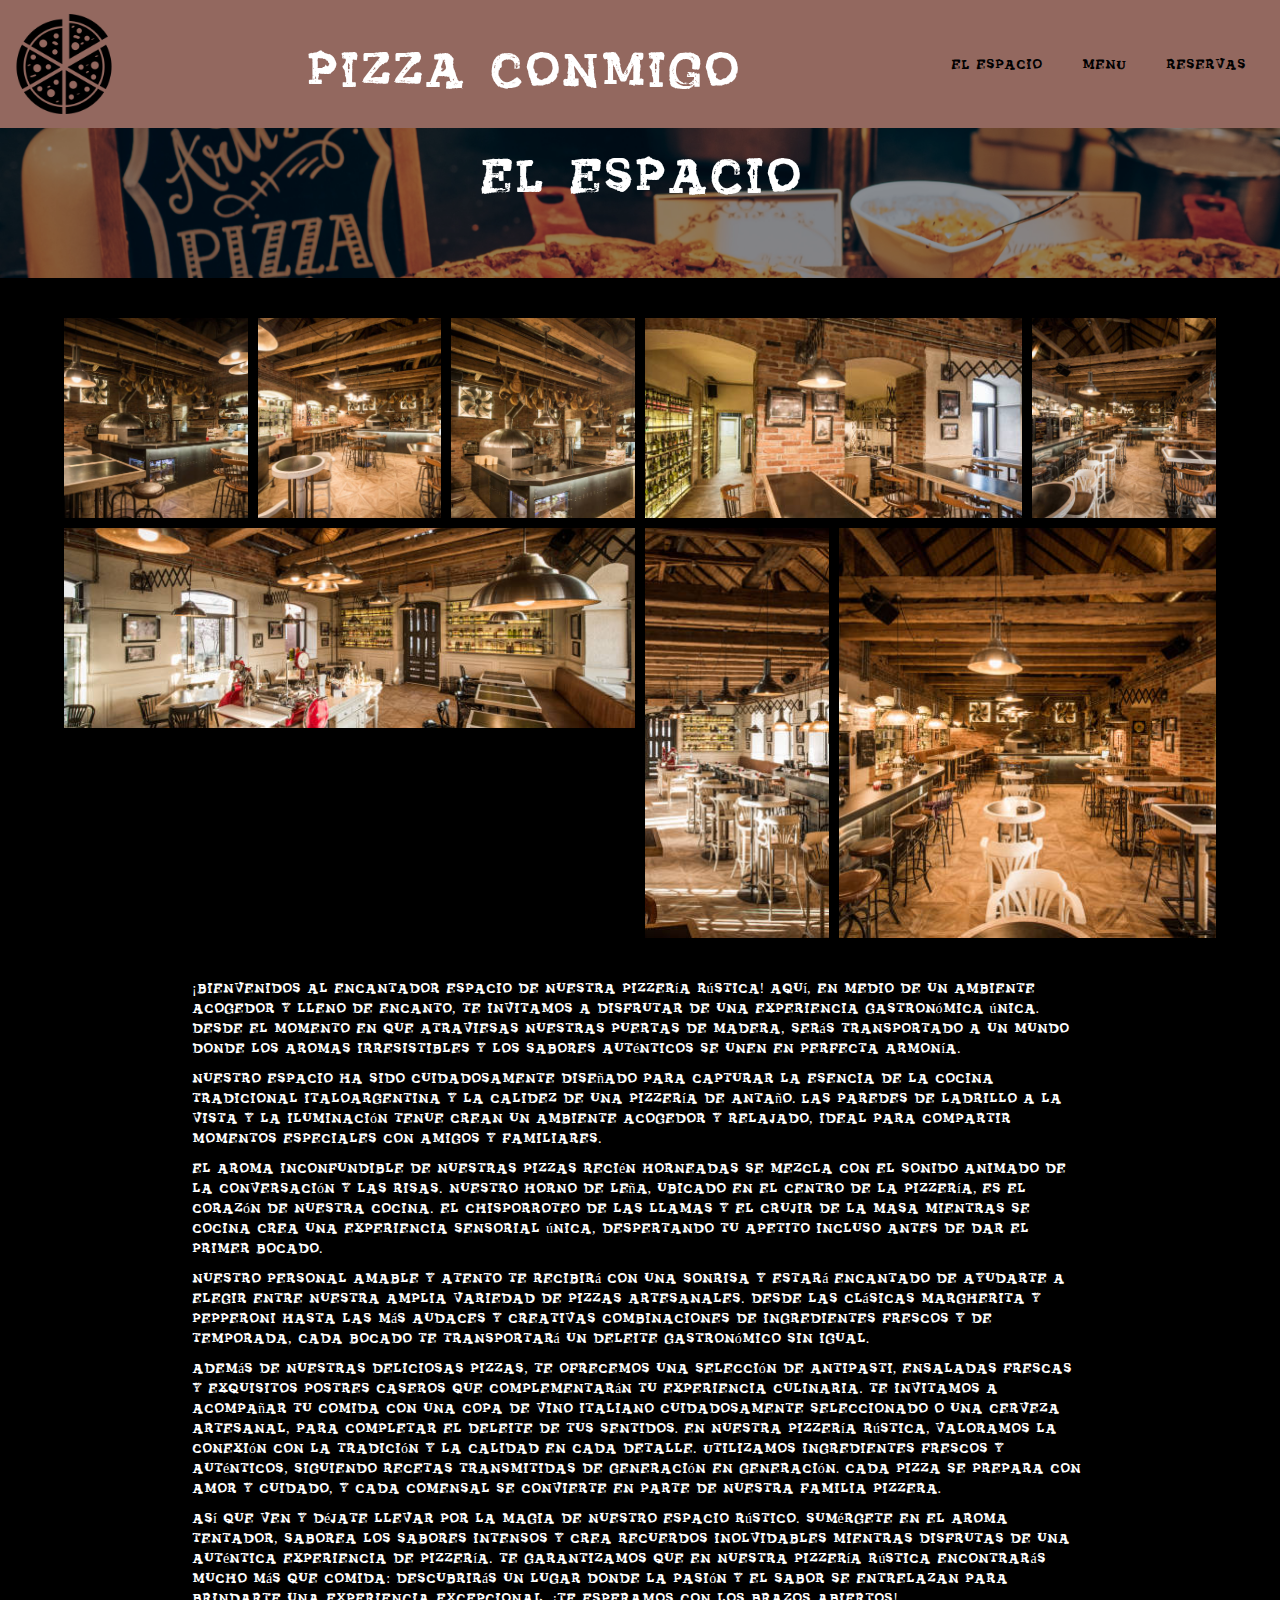
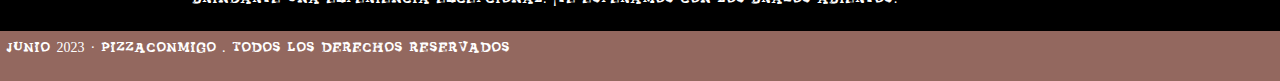
<file: espacio.html>
<!DOCTYPE html>
<html lang="en">
<head>
	<meta charset="UTF-8">
	<meta name="viewport" content="width=device-width, initial-scale=1.0">
	<title>El Espacio</title>
	<link rel="stylesheet" href="index.css">
	<link rel="stylesheet" href="responsive.css">
	<link rel="stylesheet" href="https://maxcdn.bootstrapcdn.com/bootstrap/3.3.0/css/bootstrap.min.css">
</head>
<body>
	<div class="cabecera">
		<section class="top-nav">
	      <a id="logo" title="Inicio" href="index.html"><img src="./images/logopizza.png"></a>
	      <h1 class="titulo">PIZZA CONMIGO</h1>
	    <input id="menu-toggle" type="checkbox" />
	    <label class='menu-button-container' for="menu-toggle">
	    <div class='menu-button'></div>
	  	</label>
	    <ul class="menu">
	      <li><a href="espacio.html">EL ESPACIO</a></li>
		  <li><a href="menu.html">MENU</a></li>
		  <li><a href="reservas.html">RESERVAS</a></li>
	    </ul>
	  </section>
	</div>
	<div class="contenedor contenedorReservas">
		<h1>EL ESPACIO</h1>	
	</div>
	<br><br>
	<div class="grid-gallery">
        <a class="grid-gallery__item" href="#">
            <img class="grid-gallery__image" src="fotos/cocina1.jpg">
        </a>
        <a class="grid-gallery__item" href="#">
            <img class="grid-gallery__image" src="fotos/cocina2.jpg">
        </a>
		<a class="grid-gallery__item" href="#">
            <img class="grid-gallery__image" src="fotos/cocina3.jpg">
        </a>
		<a class="grid-gallery__item" href="#">
            <img class="grid-gallery__image" src="fotos/mesasaltas.jpg">
        </a>
		<a class="grid-gallery__item" href="#">
            <img class="grid-gallery__image" src="fotos/salon1.jpg">
        </a>
		<a class="grid-gallery__item" href="#">
            <img class="grid-gallery__image" src="fotos/salon2.jpg">
        </a>
		<a class="grid-gallery__item" href="#">
            <img class="grid-gallery__image" src="fotos/salon3.jpg">
        </a>
		<a class="grid-gallery__item" href="#">
            <img class="grid-gallery__image" src="fotos/saloncocina1.jpg">
        </a>
    </div>
	<br><br>
	<div class="contenedorEspacio">
		<p>¡Bienvenidos al encantador espacio de nuestra pizzería rústica! Aquí, en medio de un ambiente acogedor y lleno de encanto, te invitamos a disfrutar de una experiencia gastronómica única. Desde el momento en que atraviesas nuestras puertas de madera, serás transportado a un mundo donde los aromas irresistibles y los sabores auténticos se unen en perfecta armonía.</p>
		<p>Nuestro espacio ha sido cuidadosamente diseñado para capturar la esencia de la cocina tradicional italoargentina y la calidez de una pizzería de antaño. Las paredes de ladrillo a la vista y la iluminación tenue crean un ambiente acogedor y relajado, ideal para compartir momentos especiales con amigos y familiares.</p>	
		<p>El aroma inconfundible de nuestras pizzas recién horneadas se mezcla con el sonido animado de la conversación y las risas. Nuestro horno de leña, ubicado en el centro de la pizzería, es el corazón de nuestra cocina. El chisporroteo de las llamas y el crujir de la masa mientras se cocina crea una experiencia sensorial única, despertando tu apetito incluso antes de dar el primer bocado.</p>		
		<p>Nuestro personal amable y atento te recibirá con una sonrisa y estará encantado de ayudarte a elegir entre nuestra amplia variedad de pizzas artesanales. Desde las clásicas Margherita y Pepperoni hasta las más audaces y creativas combinaciones de ingredientes frescos y de temporada, cada bocado te transportará un deleite gastronómico sin igual.</p>		
		<p>Además de nuestras deliciosas pizzas, te ofrecemos una selección de antipasti, ensaladas frescas y exquisitos postres caseros que complementarán tu experiencia culinaria. Te invitamos a acompañar tu comida con una copa de vino italiano cuidadosamente seleccionado o una cerveza artesanal, para completar el deleite de tus sentidos. En nuestra pizzería rústica, valoramos la conexión con la tradición y la calidad en cada detalle. Utilizamos ingredientes frescos y auténticos, siguiendo recetas transmitidas de generación en generación. Cada pizza se prepara con amor y cuidado, y cada comensal se convierte en parte de nuestra familia pizzera.</p>		
		<p>Así que ven y déjate llevar por la magia de nuestro espacio rústico. Sumérgete en el aroma tentador, saborea los sabores intensos y crea recuerdos inolvidables mientras disfrutas de una auténtica experiencia de pizzería. Te garantizamos que en nuestra pizzería rústica encontrarás mucho más que comida: descubrirás un lugar donde la pasión y el sabor se entrelazan para brindarte una experiencia excepcional. ¡Te esperamos con los brazos abiertos!</p>
	</div>

	<div class="pie">
		<div class="pieContent">
			<p>Junio 2023 · pizzaconmigo . <a href="https://www.aepd.es/es/politica-de-privacidad-y-aviso-legal"  target="_blank">Todos los derechos reservados</a></p>
		</div>
	</div>
</body>
</html>
</file>
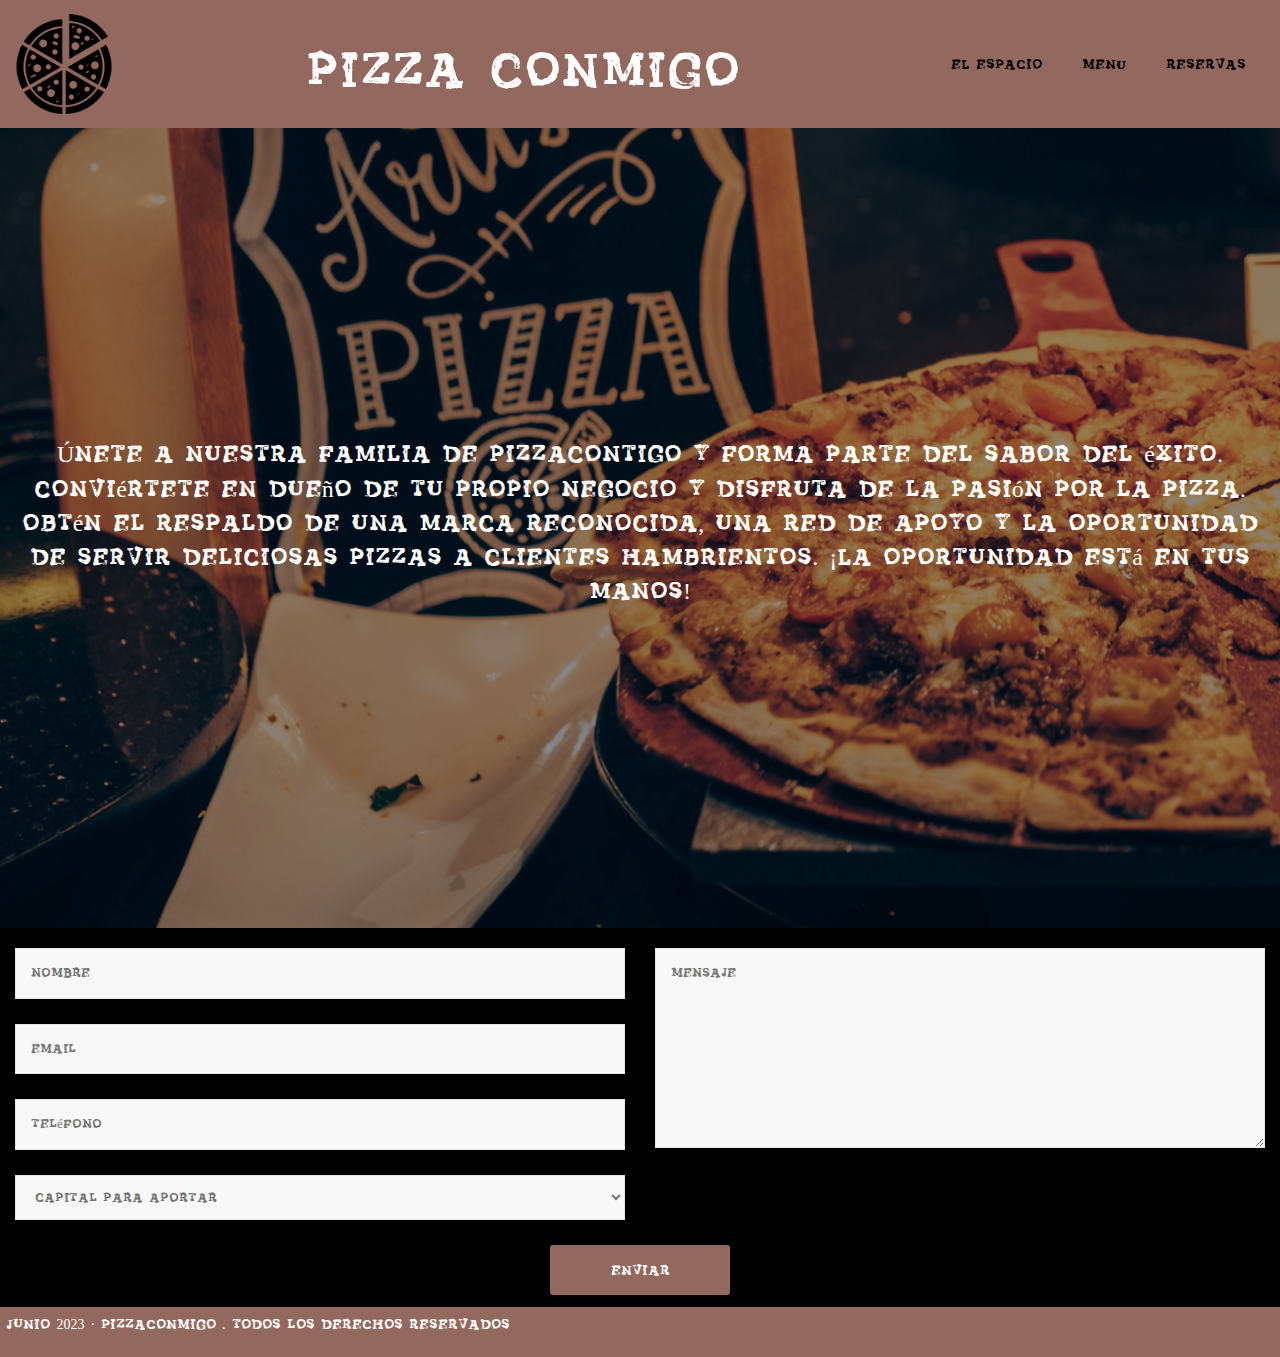
<file: franquicias.html>
<!DOCTYPE html>
<html lang="en">
<head>
	<meta charset="UTF-8">
	<meta name="viewport" content="width=device-width, initial-scale=1.0">
	<title>Franquicias</title>
	<link rel="stylesheet" href="index.css">
	<link rel="stylesheet" href="responsive.css">
	<link rel="stylesheet" href="https://maxcdn.bootstrapcdn.com/bootstrap/3.3.0/css/bootstrap.min.css">
</head>
<body>
	<div class="cabecera">
		<section class="top-nav">
	      <a id="logo" title="Inicio" href="index.html"><img src="./images/logopizza.png"></a>
	      <h1 class="titulo">PIZZA CONMIGO</h1>
	    <input id="menu-toggle" type="checkbox" />
	    <label class='menu-button-container' for="menu-toggle">
	    <div class='menu-button'></div>
	  	</label>
	    <ul class="menu">
	      <li><a href="espacio.html">EL ESPACIO</a></li>
		  <li><a href="menu.html">MENU</a></li>
		  <li><a href="reservas.html">RESERVAS</a></li>
	    </ul>
	  </section>
	</div>
	<div class="contenedor contenedorMenu">
		<p>Únete a nuestra familia de pizzacontigo y forma parte del sabor del éxito. Conviértete en dueño de tu propio negocio y disfruta de la pasión por la pizza. Obtén el respaldo de una marca reconocida, una red de apoyo y la oportunidad de servir deliciosas pizzas a clientes hambrientos. ¡La oportunidad está en tus manos!</p>
	</div>
	<br/>
	<div class="inner contact">
		<div class="contact-form">
		    <form id="contact-us" method="post" action="#">
		        <div class="col-xs-6 wow animated slideInLeft" data-wow-delay=".5s">
		            <input type="text" name="name" id="name" required="required" class="form" placeholder="Nombre" />
		            <input type="email" name="mail" id="mail" required="required" class="form" placeholder="Email" />
		            <input type="text" name="telefono" id="telefono" required="required" class="form" placeholder="Teléfono" />
					<select name="capital" id="capital"  required="required"  class="form">
						<option value="" disabled selected hidden>Capital para aportar</option>
						<option value="1">Hasta 10000€</option>
						<option value="2">10000€-20000€</option>
						<option value="3">&gt;20000€</option>
					</select>
		        </div>
		        <div class="col-xs-6 wow animated slideInRight" data-wow-delay=".5s">
		            <textarea name="message" id="message" class="form textarea"  placeholder="Mensaje"></textarea>
		        </div>
		        <div class="relative fullwidth col-xs-12">
		            <button type="submit" id="submit" name="submit" class="form-btn semibold">Enviar</button> 
		        </div>
		        <div class="clear"></div>
		    </form>
		    <div class="mail-message-area">
		        <div class="alert gray-bg mail-message not-visible-message">
		            <strong>Gracias!</strong> Tu registro ha sido guardado.
		        </div>
		    </div>

		</div>
		</div>

		<script defer src="franquicia.js"></script>

		<div class="pie">
			<div class="pieContent">
				<p>Junio 2023 · pizzaconmigo . <a href="https://www.aepd.es/es/politica-de-privacidad-y-aviso-legal"  target="_blank">Todos los derechos reservados</a></p>
			</div>
		</div>
</body>
</html>
</file>
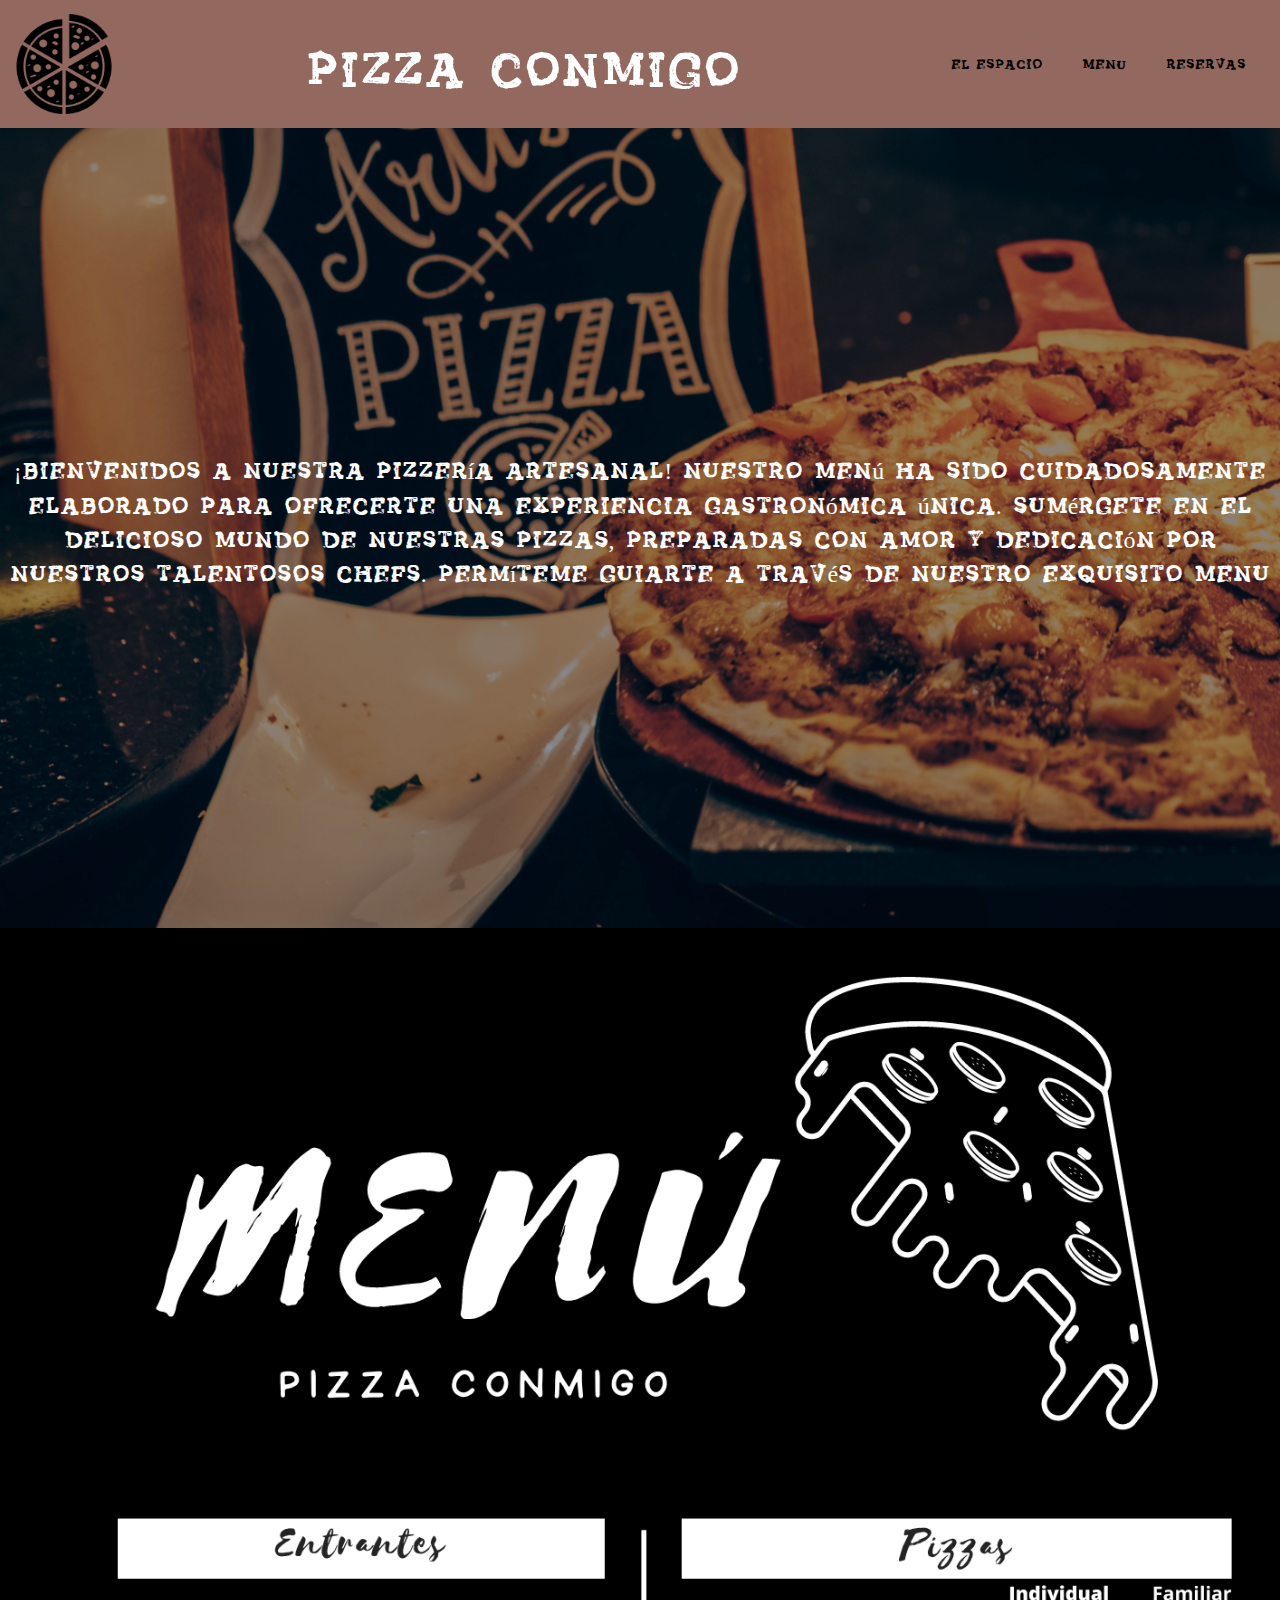
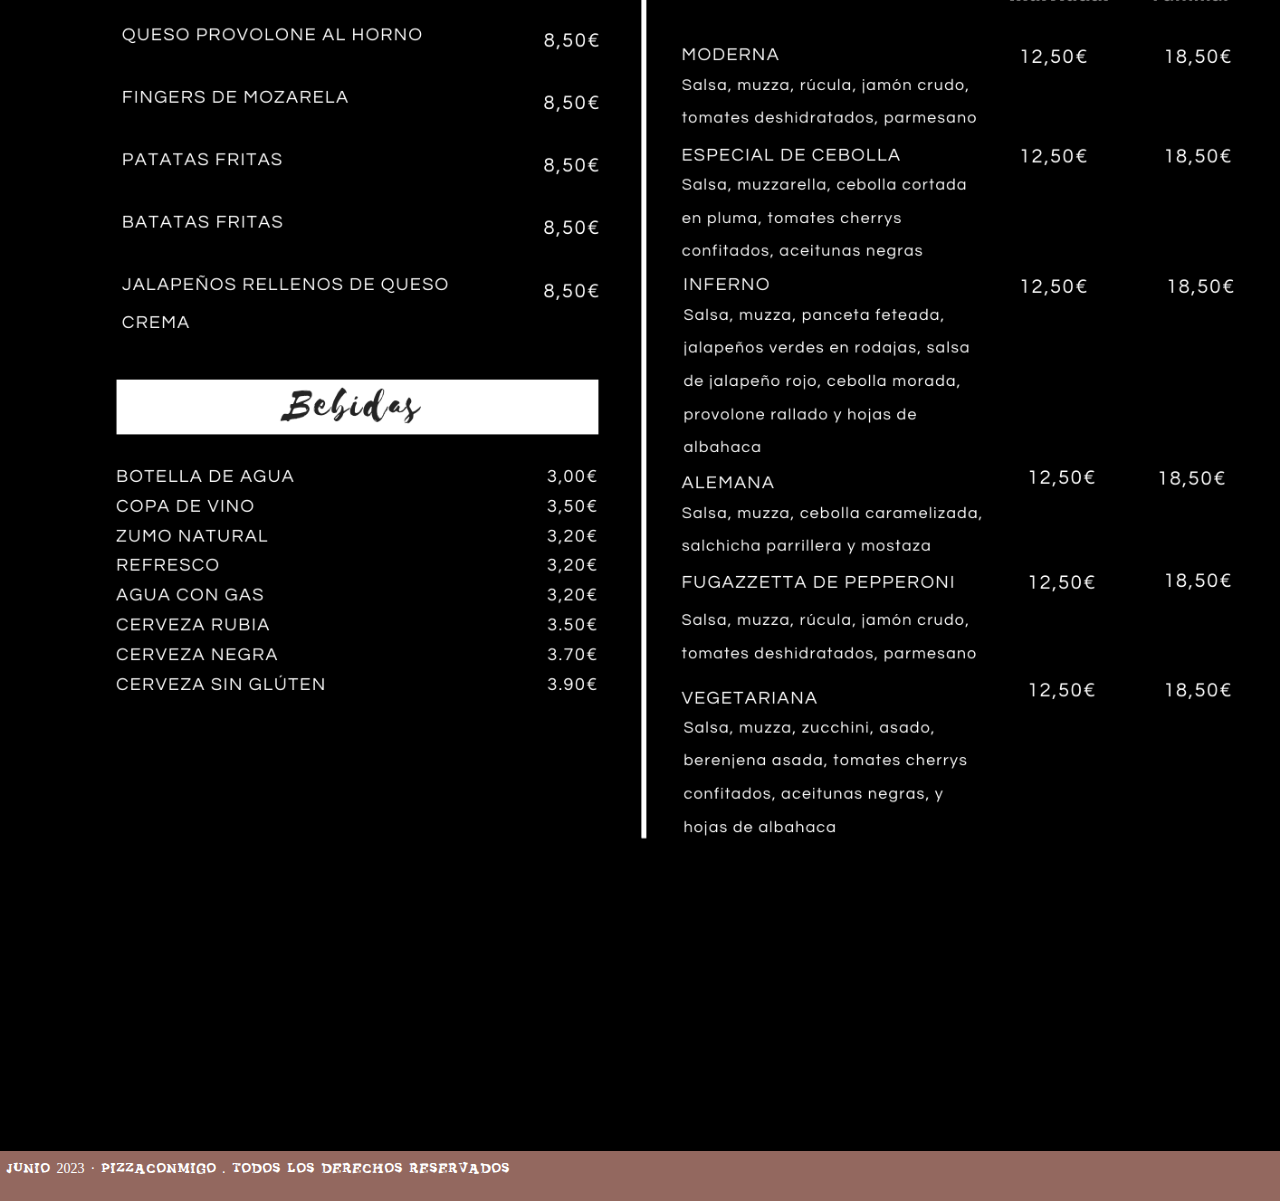
<file: menu.html>
<!DOCTYPE html>
<html lang="en">
<head>
	<meta charset="UTF-8">
	<meta name="viewport" content="width=device-width, initial-scale=1.0">
	<title>Menu</title>
	<link rel="stylesheet" href="index.css">
	<link rel="stylesheet" href="responsive.css">
	<link rel="stylesheet" href="https://maxcdn.bootstrapcdn.com/bootstrap/3.3.0/css/bootstrap.min.css">
</head>
<body>
	<div class="cabecera">
		<section class="top-nav">
	      <a id="logo" title="Inicio" href="index.html"><img src="./images/logopizza.png"></a>
	      <h1 class="titulo">PIZZA CONMIGO</h1>
	    <input id="menu-toggle" type="checkbox" />
	    <label class='menu-button-container' for="menu-toggle">
	    <div class='menu-button'></div>
	  	</label>
	    <ul class="menu">
	      <li><a href="espacio.html">EL ESPACIO</a></li>
		  <li><a href="menu.html">MENU</a></li>
		  <li><a href="reservas.html">RESERVAS</a></li>
	    </ul>
	  </section>
	</div>
    <div class="contenedor contenedorMenu">
		<p>¡Bienvenidos a nuestra pizzería artesanal! Nuestro menú ha sido cuidadosamente elaborado para ofrecerte una experiencia gastronómica única. Sumérgete en el delicioso mundo de nuestras pizzas, preparadas con amor y dedicación por nuestros talentosos chefs. Permíteme guiarte a través de nuestro exquisito menu</p>        
	</div>	
    <div>
        <img class="carta" src="./images/menu.png" alt="Menu Pizza conmigo" />
    </div>
        
    <div class="pie">
		<div class="pieContent">
			<p>Junio 2023 · pizzaconmigo . <a href="https://www.aepd.es/es/politica-de-privacidad-y-aviso-legal"  target="_blank">Todos los derechos reservados</a></p>
		</div>
	</div>
    
</body>
</html
</file>
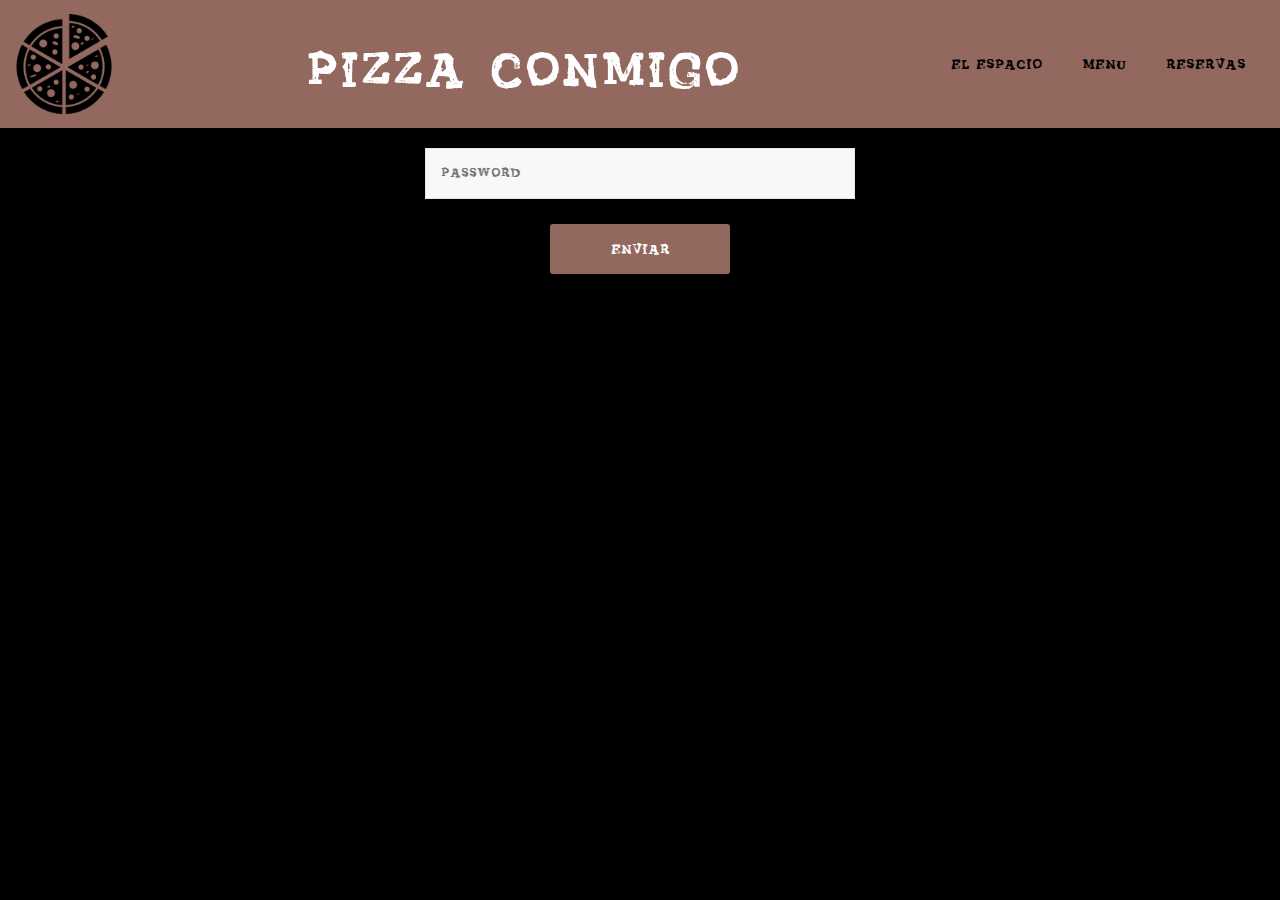
<file: privado.html>
<!DOCTYPE html>
<html>
<head>
	<meta charset="utf-8">
	<meta name="viewport" content="initial-scale=1.0,width=device-width">
	<title>Pizza conmigo</title>
	<link rel="stylesheet" href="index.css">
	<link rel="stylesheet" href="responsive.css">
	<link rel="shortcut icon" href="cake.ico">	
	<link rel="stylesheet" href="https://maxcdn.bootstrapcdn.com/bootstrap/3.3.0/css/bootstrap.min.css">
</head>
<body>  
	<div class="cabecera">
		<section class="top-nav">
	      <a id="logo" title="Inicio" href="index.html"><img src="images/logopizza.png"></a>
	      <h1 class="titulo">PIZZA CONMIGO</h1>
	    <input id="menu-toggle" type="checkbox" />
	    <label class='menu-button-container' for="menu-toggle">
	    <div class='menu-button'></div>
	  	</label>
	    <ul class="menu">
	      <li><a href="espacio.html">EL ESPACIO</a></li>
		  <li><a href="menu.html">MENU</a></li>
		  <li><a href="reservas.html">RESERVAS</a></li>
	    </ul>
	  </section>
	</div>
  <br>

  <div id="divLogin">
    <div class="col-xs-12 wow animated slideInLeft" data-wow-delay=".5s">		        
        <input type="text" name="password" id="password" required="required" class="form" placeholder="Password" />
    </div>
    <div class="relative fullwidth col-xs-12">
        <button id="enviar" type="button" class="form-btn semibold" onclick="onPassword();">Enviar</button> 
    </div>
  </div>
    
  <div id="contenido" class="contenido">
    <div class="tablePrivado">
        <h1>Reservas</h1>
        <table class="table table-dark">
            <thead>
              <tr>
                <th scope="col">nombre</th>
                <th scope="col">email</th>
                <th scope="col">telefono</th>
                <th scope="col">dia</th>
                <th scope="col">hora</th>
                <th scope="col">comensales</th>
              </tr>
            </thead>
            <tbody>
              <script>
                  if (localStorage.getItem("reservas")) {
                      mensajesReservas = JSON.parse(localStorage.getItem("reservas"));
                      for (var i = 0; i <mensajesReservas.length; i++) {
                        document.write("<tr>"+
                                      "<td>" + mensajesReservas[i].nombre + "</td>"+
                                      "<td>"+ mensajesReservas[i].email + "</td>"+
                                      "<td>"+ mensajesReservas[i].telefono + "</td>"+
                                      "<td>"+ mensajesReservas[i].dia + "</td>"+
                                      "<td>"+ mensajesReservas[i].hora + "</td>"+
                                      "<td>"+ mensajesReservas[i].comensales + "</td>"+
                                      "</tr>"); 
                      }
                  }                  
            </script>
            </tbody>
          </table>
    </div>
    <div class="tablePrivado">
        <h1>Franquicias</h1>
        <table class="table table-dark">
            <thead>
              <tr>
                <th scope="col">nombre</th>
                <th scope="col">email</th>
                <th scope="col">nombre</th>
                <th scope="col">capital</th>
                <th scope="col">mensaje</th>
              </tr>
            </thead>
            <tbody>
              <script>
                if (localStorage.getItem("franquicias")) {
                    mensajes = JSON.parse(localStorage.getItem("franquicias"));
                    for (var i = 0; i <mensajes.length; i++) {
                      document.write("<tr>"+
                                    "<td>" + mensajes[i].nombre + "</td>"+
                                    "<td>"+ mensajes[i].email + "</td>"+
                                    "<td>"+ mensajes[i].telefono + "</td>"+
                                    "<td>"+ mensajes[i].capital + "</td>"+
                                    "<td>"+ mensajes[i].mensaje + "</td>"+
                                    "</tr>"); 
                    }
                }                  
          </script>
          </table>
    </div>
    <div class="tablePrivado">
        <h1>Contactos</h1>
        <table class="table table-dark">
            <thead>
              <tr>
                <th scope="col">nombre</th>
                <th scope="col">email</th>
                <th scope="col">nombre</th>
                <th scope="col">mensaje</th>
              </tr>
            </thead>
            <tbody>
              <script>
                if (localStorage.getItem("contactos")) {
                    mensajes = JSON.parse(localStorage.getItem("contactos"));
                    for (var i = 0; i <mensajes.length; i++) {
                      document.write("<tr>"+
                                    "<td>" + mensajes[i].nombre + "</td>"+
                                    "<td>"+ mensajes[i].email + "</td>"+
                                    "<td>"+ mensajes[i].telefono + "</td>"+
                                    "<td>"+ mensajes[i].mensaje + "</td>"+
                                    "</tr>"); 
                    }
                }                  
          </script>
            </tbody>
          </table>
    </div>
  </div>
  <script defer src="privado.js"></script>
  </body>
</file>
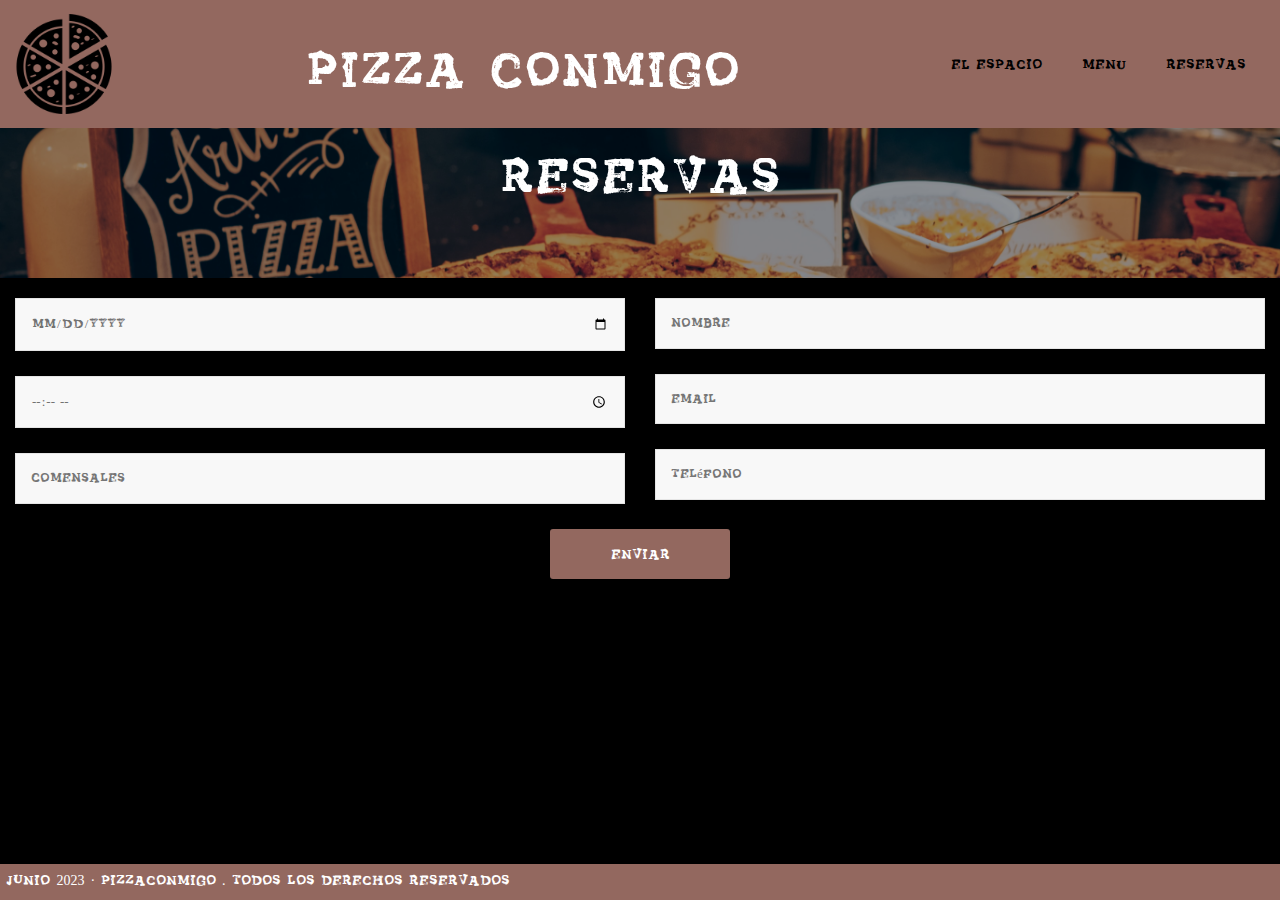
<file: reservas.html>
<!DOCTYPE html>
<html>
<head>
	<meta charset="utf-8">
	<meta name="viewport" content="initial-scale=1.0,width=device-width">
	<title>Pizza conmigo</title>
	<link rel="stylesheet" href="index.css">
	<link rel="stylesheet" href="responsive.css">
	<link rel="shortcut icon" href="cake.ico">	
	<link rel="stylesheet" href="https://maxcdn.bootstrapcdn.com/bootstrap/3.3.0/css/bootstrap.min.css">
</head>
<body>	
	<div class="cabecera">
		<section class="top-nav">
	      <a id="logo" title="Inicio" href="index.html"><img src="images/logopizza.png"></a>
	      <h1 class="titulo">PIZZA CONMIGO</h1>
	    <input id="menu-toggle" type="checkbox" />
	    <label class='menu-button-container' for="menu-toggle">
	    <div class='menu-button'></div>
	  	</label>
	    <ul class="menu">
	      <li><a href="espacio.html">EL ESPACIO</a></li>
		  <li><a href="menu.html">MENU</a></li>
		  <li><a href="reservas.html">RESERVAS</a></li>
	    </ul>
	  </section>
	</div>
	<div class="contenedor contenedorReservas">
		<h1>RESERVAS</h1>	
	</div>
    <br/>
	<div class="inner contact">
		<div class="contact-form">
		    <form id="reservas" method="post" action="#">
		        <div class="col-xs-6 wow animated slideInLeft" data-wow-delay=".5s">
		            <input type="date" name="fecha" id="fecha" required="required" class="form" placeholder="Fecha" onclick="minMaxDate();"/>
                    <script>
                        function minMaxDate() {
							today = new Date()
							maxLimit  = new Date();
							maxLimit.setDate(today.getDate()+14);
                            document.getElementById("fecha").min = today.toISOString().split("T")[0];            
                            document.getElementById("fecha").max = maxLimit.toISOString().split("T")[0];   
                        }
                    </script>
                    <input type="time" name="hora" id="hora" required="required" list="avail" class="form" placeholder="hora">
					<datalist id="avail">
						<option value="13:30">
						<option value="14:00">
						<option value="14:30">
						<option value="15:00">
						<option value="15:30">
						<option value="20:30">
						<option value="21:00">
						<option value="21:30">
						<option value="22:00">
						<option value="22:30">
					</datalist>
                    <input type="number" name="comensales" id="comensales" required="required" max="10" class="form" placeholder="comensales" />
		        </div>
		        <div class="col-xs-6 wow animated slideInRight" data-wow-delay=".5s">
		            <input type="text" name="name" id="name" required="required" class="form" placeholder="Nombre" />
		            <input type="email" name="mail" id="mail" required="required" class="form" placeholder="Email" />
		            <input type="text" name="telefono" id="telefono" required="required" class="form" placeholder="Teléfono" />
		        </div>
		        <div class="relative fullwidth col-xs-12">
		            <button type="submit" id="submit" name="submit" class="form-btn semibold">Enviar</button> 
		        </div>
		        <div class="clear"></div>
		    </form>
		    <div class="mail-message-area">
		        <div class="alert gray-bg mail-message not-visible-message">
		            <strong>Gracias!</strong> Tu registro ha sido guardado.
		        </div>
		    </div>

		</div>
	</div>  
		
	<script defer src="reservas.js"></script>
</body>
<div class="pieReservas">
	<div class="pieContent">
		<p>Junio 2023 · pizzaconmigo . <a href="https://www.aepd.es/es/politica-de-privacidad-y-aviso-legal"  target="_blank">Todos los derechos reservados</a></p>
	</div>
</div>
</file>
<file: index.css>
@font-face {
    font-family: fontRegular;
    src: url(./fonts/vtks.ttf);
}
@font-face {
    font-family: fontBold;
    src: url(./fonts/vtks.ttf);
}
body{
  width: 100%;
  display: flex;
  flex-direction: column;
  align-items: center;
  padding: 0 0 0 0;
  margin: 0 0 0 0;
  overflow-x: hidden;
  background-color: black !important;
  font-family: fontRegular !important;
}
h1 {
  color: white;
}
p {
  font-family: fontRegular !important;
}
#logo img{
  width: 100px;
  height: 100px;
}
.top-nav {
  display: flex;
  flex-direction: row;
  align-items: center;
  justify-content: space-between;
  padding: 1em;
  color: white;
}

.top-nav a:hover{
  background-color: #93685f;
}

.menu {
  display: flex;
  flex-direction: row;
  list-style-type: none;
  margin: 0;
  padding: 0;
}

.menu > li {
  margin: 0 1rem;
  overflow: hidden;
}

.menu > li a {
  display: block;
  padding: 10px;
  color: #000;
  text-decoration: none;
 }

.menu-button-container {
  display: none;
  height: 100%;
  width: 30px;
  cursor: pointer;
  flex-direction: column;
  justify-content: center;
  align-items: center;
}

#menu-toggle {
  display: none;
}

.menu-button,
.menu-button::before,
.menu-button::after {
  display: block;
  background-color: #000;
  position: absolute;
  height: 4px;
  width: 30px;
  transition: transform 400ms cubic-bezier(0.23, 1, 0.32, 1);
  border-radius: 2px;
}

.menu-button::before {
  content: '';
  margin-top: -8px;
}

.menu-button::after {
  content: '';
  margin-top: 8px;
}

#menu-toggle:checked + .menu-button-container .menu-button::before {
  margin-top: 0px;
  transform: rotate(405deg);
}

#menu-toggle:checked + .menu-button-container .menu-button {
  background: rgba(255, 255, 255, 0);
}

#menu-toggle:checked + .menu-button-container .menu-button::after {
  margin-top: 0px;
  transform: rotate(-405deg);
}
.cabecera {
  width: 100%;
  background-color: #93685f;
}
.contenedor{
  background-image: url(./images/fondo.jpg);
  background-size: cover;
  box-shadow: inset 0 0 0 2000px rgba(0, 0, 0, 0.4);
  text-align: center;
  color: white;
  width: 100%;
  height: 800px;
}
.contenedor > h1 {
  font-size: 90px;
  font-family: fontBold;
  margin-left: 400px;
  margin-right: 400px;
}
.contenedor > p {
  font-size: x-large;
  font-family: fontRegular;
  margin-left: 250px;
  margin-right: 250px;
}
.Franquicias {
  padding-top: 10px;
  display: flex;
  flex-direction: row;
  align-items: center;
}
.Franquicias h1 {
  color: white;
}
.titulo {
  font-size: 50px;
}
.contentSlider{
  width: 100%;
  display: flex;
}
.contentContacto{
  width: 100%;
  display: flex;  
}
.contacto {
  width: 50%;
  /*background-color: #93685f !important;*/
  text-align: center;
}
.contacto h1 {
  color: white !important;
}
.mapa{
  width: 50%;
  text-align: center;  
  padding-top: 10px;
}
.mapa h1 {
  color: white !important;
}
.sliderDiv{
  width: 50%;
  text-align: center;
}
.textoSlider{
  width: 50%;
  /*background-color: #93685f !important;*/
  padding: 0 0 2% 2%;
}

.h1Center{
  text-align: center;
}

.textoSlider h1 {
  color: white;
  font-size: 50px;
}

.textoSlider h3 {
  color: white;
  font-weight: 100;
  font-size: x-large;
}

*{
    box-sizing: border-box;
}
#container-slider
{
    position: relative;
    display: block;
    width: 100%;
    padding-top: 50 px;
    padding-left: 10%;
    padding-right: 10%;
}
#slider {
    position: relative;
    display: block;
    width: 100%;
    height: 500px;
    min-height: 500px;
}
#slider li {
    background-repeat: no-repeat;
    background-size: cover;
    background-position: center;
    position: absolute !important;
    top: 0 !important;
    left: 0 !important;
    width: 100%;
    height: 100%;
    display: block;
    -webkit-transition: opacity 1s;
    -moz-transition: opacity 1s;
    -ms-transition: opacity 1s;
    -o-transition: opacity 1s;
    transition: opacity 1s;
    z-index: -1;
    opacity: 0;
}
#container-slider .arrowPrev, #container-slider .arrowNext{
    font-size: 30pt;
    color: rgba(204, 204, 204, 0.65);
    cursor: pointer;
    position: absolute;
    top: 50%;
    left: 11%;
    z-index: 2; 
}
#container-slider .arrowNext {
    left: initial;
    right: 11% !important;
}
.content_slider{
    padding: 15px 30px;
    color: #FFF;
    width: 100%;
    height: 100%;
}
.content_slider div{
    text-align: center;
}
.content_slider h2{
    font-family: 'arial';
    font-size: 30pt;
    letter-spacing: 1px;
    text-transform: uppercase;
    margin-bottom: 20px;
}
.content_slider p {
    font-size: 15pt;
    font-family: 'arial';
    color: #FFF;
    margin-bottom: 20px;
}
#slider li .content_slider{
    background: rgba(0, 0, 0, 0.50);
    padding: 10px 125px;
}
.content_slider{
    display: flex;
    flex-direction: column;
    align-items: center;
    justify-content: center;
    align-items: center;
}
.btnSlider{
    color: #FFF;
    font-size: 15pt;
    font-family: 'arial';
    letter-spacing: 1px;
    padding: 10px 50px;
    border: 1px solid #CCC;
    background: rgba(13, 13, 13, 0.55);
    border-radius: 31px;
    text-decoration: none;
    transition: .5s all;
}
.btnSlider:hover{
    background: #111;
    border: 1px solid #111;
}
.listslider {
    position: absolute;
    display: -webkit-flex;
    display: -moz-flex;
    display: -ms-flex;
    display: -o-flex;
    display: flex;
    justify-content: space-between;
    align-items: center;
    left: 50%;
    bottom: 5%;
    list-style: none;
    z-index: 2;
    transform: translateX(-50%);
}
.listslider li {
    border-radius: 50%;
    width: 10px;
    height: 10px;
    cursor: pointer;
    margin: 0 5px;
}
.listslider li a {
    background: #CCC;
    border-radius: 50%;
    width: 100%;
    height: 100%;
    display: block;
}
.item-select-slid {
    background: #FFF  !important;
}

@media screen and (max-width: 460px){
  .content_slider h2 {
      font-size: 15pt !important;
  }
  .content_slider p {
      font-size: 12pt !important;
  }
  #container-slider .arrowPrev, #container-slider .arrowNext{
    font-size: 20pt;
  }
  #container-slider .arrowPrev{
    left: 15px;
  }
  #container-slider .arrowNext{
    right: 15px !important;
  }
  #slider{
    height: 400px;
    min-height: 400px;
  }
  #slider li .content_slider{
    padding: 10px 35px;
  }
  .btnSlider{
    padding: 10px 30px;
      font-size: 10pt;
  }

}

 #contact{
    padding:10px 0 10px;
  }

  .contact-text{
    margin:45px auto;
  }

  .mail-message-area{
    width:100%;
    padding:0 15px;
  }

  .mail-message{
    width: 100%;
    background:rgba(255,255,255, 0.8) !important;
    -webkit-transition: all 0.7s;
    -moz-transition: all 0.7s;
    transition: all 0.7s;
    margin:0 auto;
    border-radius: 0;
  }

  .not-visible-message{
    height:0px;
    opacity: 0;
  }

  .visible-message{
    height:auto;
    opacity: 1;
    margin:25px auto 0;
  }

/* Input Styles */

  .form{
    width: 100%;
    padding: 15px;
    background:#f8f8f8;
    border:1px solid rgba(0, 0, 0, 0.075);
    margin-bottom:25px;
    color:#727272 !important;
    font-size:13px;
    -webkit-transition: all 0.4s;
    -moz-transition: all 0.4s;
    transition: all 0.4s;
  }

  .form:hover{
    border:1px solid #8BC3A3;
  }

  .form:focus{
    color: white;
    outline: none;
    border:1px solid #93685f;
  }

  .textarea{
    height: 200px;
    max-height: 200px;
    max-width: 100%;
  }
  
/* Generic Button Styles */

  .button{
    padding:8px 12px;
    background:#0A5175;
    display: block;
    width:120px;
    margin:10px 0 0px 0;
    border-radius:3px;
    -webkit-transition: all 0.3s;
    -moz-transition: all 0.3s;
    transition: all 0.3s;
    text-align:center;
    font-size:0.8em;
    box-shadow: 0px 1px 4px rgba(0,0,0, 0.10);
    -moz-box-shadow: 0px 1px 4px rgba(0,0,0, 0.10);
    -webkit-box-shadow: 0px 1px 4px rgba(0,0,0, 0.10);
  }

  .button:hover{
    background:#93685f;
    color:white;
  }

/* Send Button Styles */

  .form-btn{
    width:180px;
    display: block;
    height: auto;
    padding:15px;
    color:#fff;
    background:#93685f;
    border:none;
    border-radius:3px;
    outline: none;
    -webkit-transition: all 0.3s;
    -moz-transition: all 0.3s;
    transition: all 0.3s;
    margin:auto;
    box-shadow: 0px 1px 4px rgba(0,0,0, 0.10);
    -moz-box-shadow: 0px 1px 4px rgba(0,0,0, 0.10);
    -webkit-box-shadow: 0px 1px 4px rgba(0,0,0, 0.10);
  }

  .form-btn:hover{
    background:#111;
    color: white;
    border:none;
  }

  .form-btn:active{
    opacity: 0.9;
  }
center{
  margin-top:330px;
}
input {
    position: relative;
    z-index: 9999;
}
.redes{
  text-align: center;
  display: flex;
  flex-direction: row;
}
.redes h1 {
  font-size: 100px;
  color: white;
}
.redes img {
  width: 100px;
  height: 100px;
}
.redes pre{
  background-color: #000;
  border-color: #000;
}
.contenedorMenu {
  display: flex;
  align-items: center;
}
.carta {
  width: 100%;
  object-fit: cover;
  object-position: bottom;
}
.contenedorReservas {
  height: 150px;
}

.contenedorEspacio > p{
  color: white !important;
  margin-left: 15%;
  margin-right: 15%;
}

.grid-gallery {
  display: grid;
  grid-auto-rows: 200px;
  gap: 1rem;
  grid-auto-flow: row dense;
  margin-left: 5%;
  margin-right: 5%;
}

@media all and (min-width: 320px) {
  .grid-gallery {
    grid-template-columns: repeat(1, 1fr);
  }
}

@media all and (min-width: 768px) {
  .grid-gallery {
    grid-template-columns: repeat(3, 1fr);
  }
}

@media all and (min-width: 1024px) {
  .grid-gallery {
    grid-template-columns: repeat(6, 1fr);
  }
}

.grid-gallery__item:nth-child(11n+1) {
  grid-column: span 1;
}

.grid-gallery__item:nth-child(11n+4) {
  grid-column: span 2;
  grid-row: span 1;
}

.grid-gallery__item:nth-child(11n+6) {
  grid-column: span 3;
  grid-row: span 1;
}

.grid-gallery__item:nth-child(11n+7) {
  grid-column: span 1;
  grid-row: span 2;
}

.grid-gallery__item:nth-child(11n+8) {
  grid-column: span 2;
  grid-row: span 2;
}

.grid-gallery__item:nth-child(11n+9) {
  grid-row: span 3;
}

.grid-gallery__image {
  width: 100%;
  height: 100%;
  object-fit: cover;
}

.pie{
	  width: 100%;
  	height: 50px;
  	background-color: #93685f;
  	color: white;
   	font-family: fontRegular;
    padding-top: 0.5%;
    padding-left: 0.5%;
    margin-top: 1%;
}
.pieContent a:link, a:visited {
  text-decoration: none;
  color: white;
}
 
.pieReservas{
  position: fixed;
  bottom: 0;
  width:100%;
  background-color: #93685f;
  color: white;
  font-family: fontRegular;
  padding-top: 0.5%;
  padding-left: 0.5%;
  margin-top: 1%;
}

.pieReservas a:link, a:visited {
  text-decoration: none;
  color: white;
}

table {
  color: white;
}

.tablePrivado {
  width: 100%;
  padding-left: 5%;
  padding-right: 5%;
}

.tablePrivado h1 {
  color: white;
}
.contenido {
  width: 100%;
  display: none;
}
</file>
<file: responsive.css>
@media (max-width: 800px) {
  .contenedor > h1{
    font-size: 30px !important;
  }
  .contenedor > p{
    font-size: calc()
  }
  .contenedorMenu p {
    font-size: 20px !important;
  }
    table thead th {
     color: white; font-size:7px !important; 
  }
  tbody td {
    color: white; font-size:7px !important; 
 }
}
@media (max-width: 1000px) {
  .contenedor {
    height: 100%;
  }
  .menu-button-container {
    display: flex;
  }
  .menu {
    position: absolute;
    top: 0;
    margin-top: 120px;
    left: 0;
    flex-direction: column;
    width: 100%;
    justify-content: center;
    align-items: center;
    z-index: 9999999999;
  }
  #menu-toggle ~ .menu li {
    height: 0;
    margin: 0;
    padding: 0;
    border: 0;
    transition: height 400ms cubic-bezier(0.23, 1, 0.32, 1);
  }
  #menu-toggle:checked ~ .menu li {
    border: 1px solid #333;
    height: 2.5em;
    padding: 0.5em;
    transition: height 400ms cubic-bezier(0.23, 1, 0.32, 1);
  }
  .menu > li {
    display: flex;
    justify-content: center;
    margin: 0;
    padding: 0.5em 0;
    width: 100%;
    color: white;
    background-color: black;
  }
  .menu > li:not(:last-child) {
    border-bottom: 1px solid #444;
  }
  .menu > li a {
  color: #fff;
 }
  .menu a:hover,li:hover {
  	background-color: #DED6BF;
  	color: black !important;
  }
  .redes{
    display: flex;
    flex-direction: column;
    align-items: center;
  }
  .redes h1 {
    font-size: 50px;  
  }
  .Franquicias {
    display: flex;
    flex-direction: column;
    align-items: center;
  }
  .pie{
		width: 100%;
	  height: 50px;
    font-size: x-small;
    padding-top: 2%;
	}
}

@media (max-width: 400px){
  .cabecera h1 {
    display: none;
  }
}

@media (max-width: 1400px) {

	.contenedor > h1 {
  font-size: 50px;
  font-family: fontBold;
  margin-left: 0;
  margin-right: 0;
}
.contenedor > p {
  font-size: x-large;
  font-family: fontRegular;
  margin-left: 0;
  margin-right: 0;
}

.contentSlider{
  display: flex;
  flex-direction: column;
  align-items: center;
}
.sliderDiv{
  width: 100%;
}
.textoSlider{
  width: 100%;
}
.contentContacto{
  display: flex;
  flex-direction: column;
  align-items: center;
}
.contacto {
  width: 100%;
}
.mapa{
  width: 100%;
}

}
</file>
